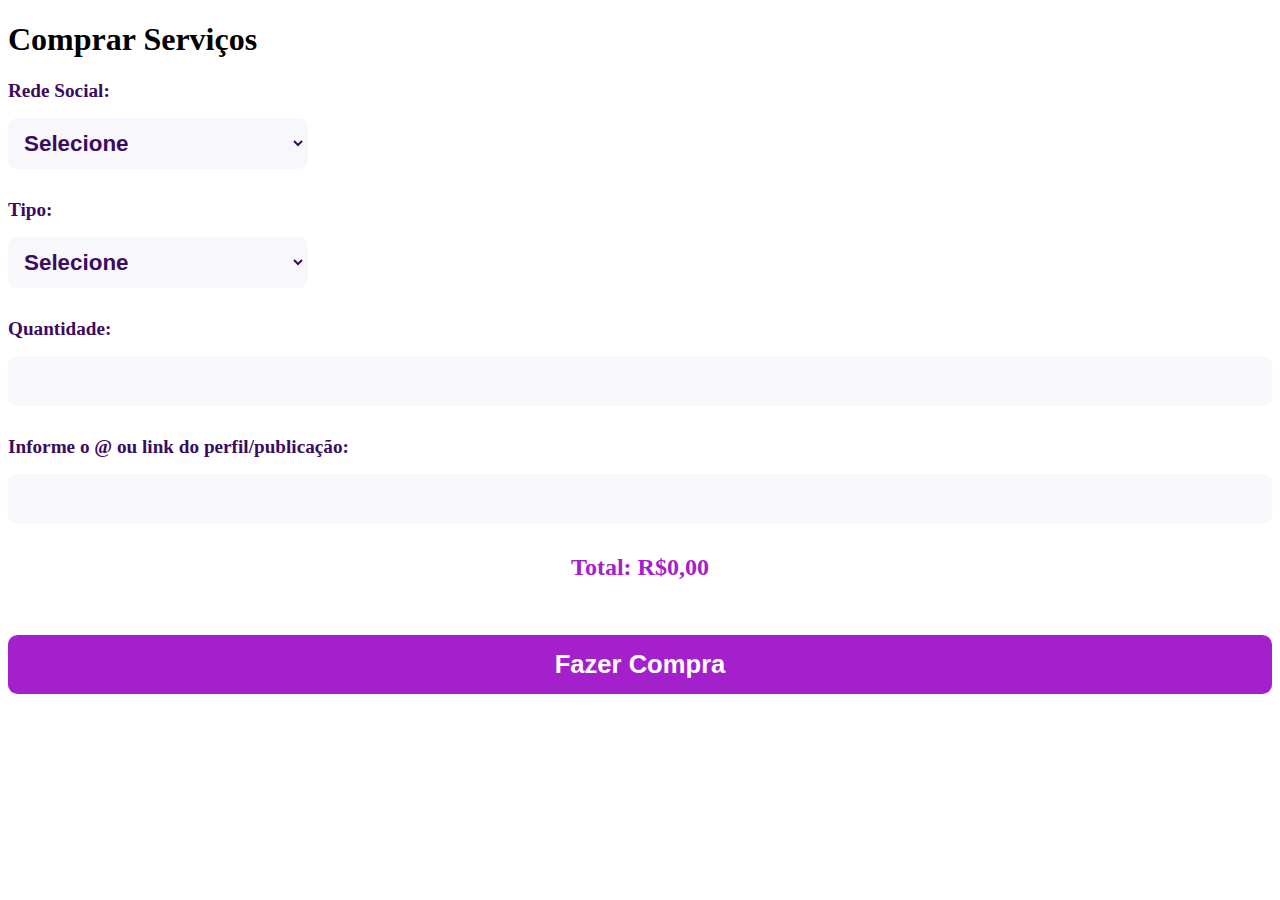
<file: comprar.html>
<!DOCTYPE html>
<html lang="pt-br">
<head>
    <meta charset="UTF-8">
    <meta name="viewport" content="width=device-width, initial-scale=1.0">
    <link rel="stylesheet" href="styles.css">
    <title>InstaTurbo - Comprar Serviços</title>
    <style>
        input, select, button { margin: 10px 0; padding: 10px; width: 300px; }
    </style>
</head>
<body>
    <h1>Comprar Serviços</h1>

    <label>Rede Social:</label>
    <select id="rede_social">
        <option value="">Selecione</option>
        <option>Instagram</option>
        <option>TikTok</option>
        <option>Kwai</option>
    </select>

    <label>Tipo:</label>
    <select id="tipo">
        <option value="">Selecione</option>
        <option>Seguidores</option>
        <option>Curtidas</option>
        <option>Visualizações</option>
    </select>

    <label>Quantidade:</label>
    <input type="number" id="quantidade" min="100">

    <label id="label_link">Informe o @ ou link do perfil/publicação:</label>
    <input type="text" id="link_perfil">

    <p id="total">Total: R$0,00</p>

    <button id="comprar">Fazer Compra</button>

    <script>
    const valoresPorTipo = {
        'Seguidores': 0.01,
        'Curtidas': 0.15,
        'Visualizações': 0.10
    };

    document.getElementById('quantidade').addEventListener('input', atualizarTotal);
    document.getElementById('tipo').addEventListener('change', () => {
        const tipo = document.getElementById('tipo').value;
        document.getElementById('label_link').textContent =
            tipo === 'Seguidores' ? 'Informe o @ ou link do perfil:' : 'Informe o link da publicação:';
        atualizarTotal();
    });

    function atualizarTotal() {
        const tipo = document.getElementById('tipo').value;
        const quantidade = parseInt(document.getElementById('quantidade').value) || 0;
        const valorUnitario = valoresPorTipo[tipo] || 0;
        const total = quantidade * valorUnitario;
        document.getElementById('total').textContent = `Total: R$${total.toFixed(2)}`;
    }

    document.getElementById('comprar').addEventListener('click', async () => {
        const redeSocial = document.getElementById('rede_social').value;
        const tipo = document.getElementById('tipo').value;
        const quantidade = parseInt(document.getElementById('quantidade').value);
        const linkPerfil = document.getElementById('link_perfil').value.trim();
        const valorUnitario = valoresPorTipo[tipo] || 0;
        const valorTotal = quantidade * valorUnitario;

        if (!redeSocial || !tipo || !quantidade || !linkPerfil) {
            alert('Preencha todos os campos!');
            return;
        }

        const response = await fetch('https://instaturbo-instaturbobrasil-python.up.railway.app/criar_pagamento', {
            method: 'POST',
            headers: {'Content-Type': 'application/json'},
            body: JSON.stringify({
                rede_social: redeSocial,
                tipo: tipo,
                quantidade: quantidade,
                valor_unitario: valorUnitario,
                valor_total: valorTotal,
                link_perfil: linkPerfil
            })
        });

        const data = await response.json();
        if (data.init_point) {
            window.location.href = data.init_point;
        } else {
            alert('Erro ao criar pagamento.');
        }
    });
</script>

</body>
</html>
</file>
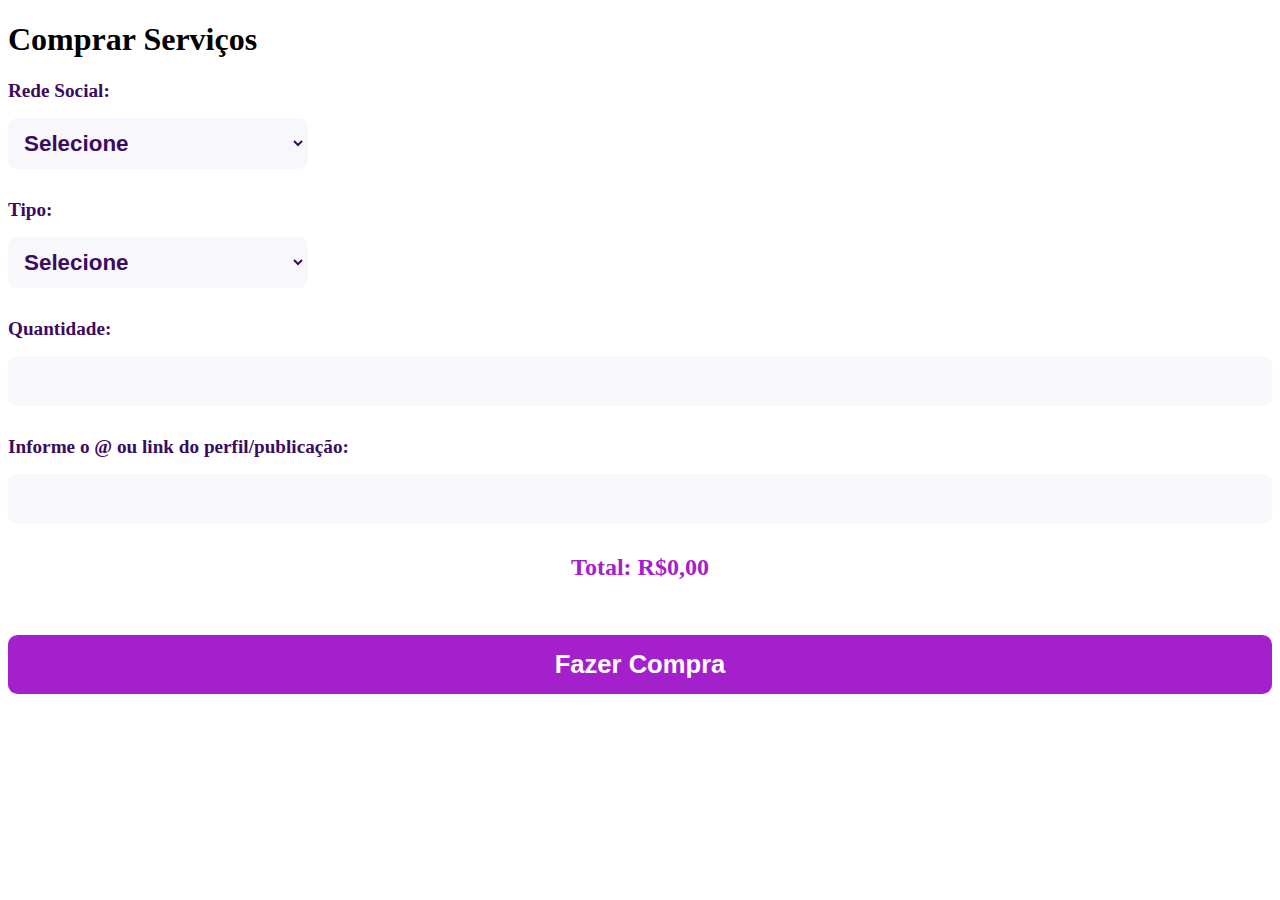
<file: templates/comprar.html>
<!DOCTYPE html>
<html lang="pt-br">
<head>
    <meta charset="UTF-8">
    <meta name="viewport" content="width=device-width, initial-scale=1.0">
    <link rel="stylesheet" href="/static/assets/style.css">
    <title>InstaTurbo - Comprar Serviços</title>
    <style>
        input, select, button { margin: 10px 0; padding: 10px; width: 300px; }
    </style>
</head>
<body>
    <h1>Comprar Serviços</h1>

    <label>Rede Social:</label>
    <select id="rede_social">
        <option value="">Selecione</option>
        <option>Instagram</option>
        <option>TikTok</option>
        <option>Kwai</option>
    </select>

    <label>Tipo:</label>
    <select id="tipo">
        <option value="">Selecione</option>
        <option>Seguidores</option>
        <option>Curtidas</option>
        <option>Visualizações</option>
    </select>

    <label>Quantidade:</label>
    <input type="number" id="quantidade" min="100">

    <label id="label_link">Informe o @ ou link do perfil/publicação:</label>
    <input type="text" id="link_perfil">

    <p id="total">Total: R$0,00</p>

    <button id="comprar">Fazer Compra</button>

    <script>
    const valoresPorTipo = {
        'Seguidores': 0.01,
        'Curtidas': 0.15,
        'Visualizações': 0.10
    };

    document.getElementById('quantidade').addEventListener('input', atualizarTotal);
    document.getElementById('tipo').addEventListener('change', () => {
        const tipo = document.getElementById('tipo').value;
        document.getElementById('label_link').textContent =
            tipo === 'Seguidores' ? 'Informe o @ ou link do perfil:' : 'Informe o link da publicação:';
        atualizarTotal();
    });

    function atualizarTotal() {
        const tipo = document.getElementById('tipo').value;
        const quantidade = parseInt(document.getElementById('quantidade').value) || 0;
        const valorUnitario = valoresPorTipo[tipo] || 0;
        const total = quantidade * valorUnitario;
        document.getElementById('total').textContent = `Total: R$${total.toFixed(2)}`;
    }

    document.getElementById('comprar').addEventListener('click', async () => {
        const redeSocial = document.getElementById('rede_social').value;
        const tipo = document.getElementById('tipo').value;
        const quantidade = parseInt(document.getElementById('quantidade').value);
        const linkPerfil = document.getElementById('link_perfil').value.trim();
        const valorUnitario = valoresPorTipo[tipo] || 0;
        const valorTotal = quantidade * valorUnitario;

        if (!redeSocial || !tipo || !quantidade || !linkPerfil) {
            alert('Preencha todos os campos!');
            return;
        }

        const response = await fetch('http://127.0.0.1:5000/criar_pagamento', {
            method: 'POST',
            headers: {'Content-Type': 'application/json'},
            body: JSON.stringify({
                rede_social: redeSocial,
                tipo: tipo,
                quantidade: quantidade,
                valor_unitario: valorUnitario,
                valor_total: valorTotal,
                link_perfil: linkPerfil
            })
        });

        const data = await response.json();
        if (data.init_point) {
            window.location.href = data.init_point;
        } else {
            alert('Erro ao criar pagamento.');
        }
    });
</script>

</body>
</html>
</file>
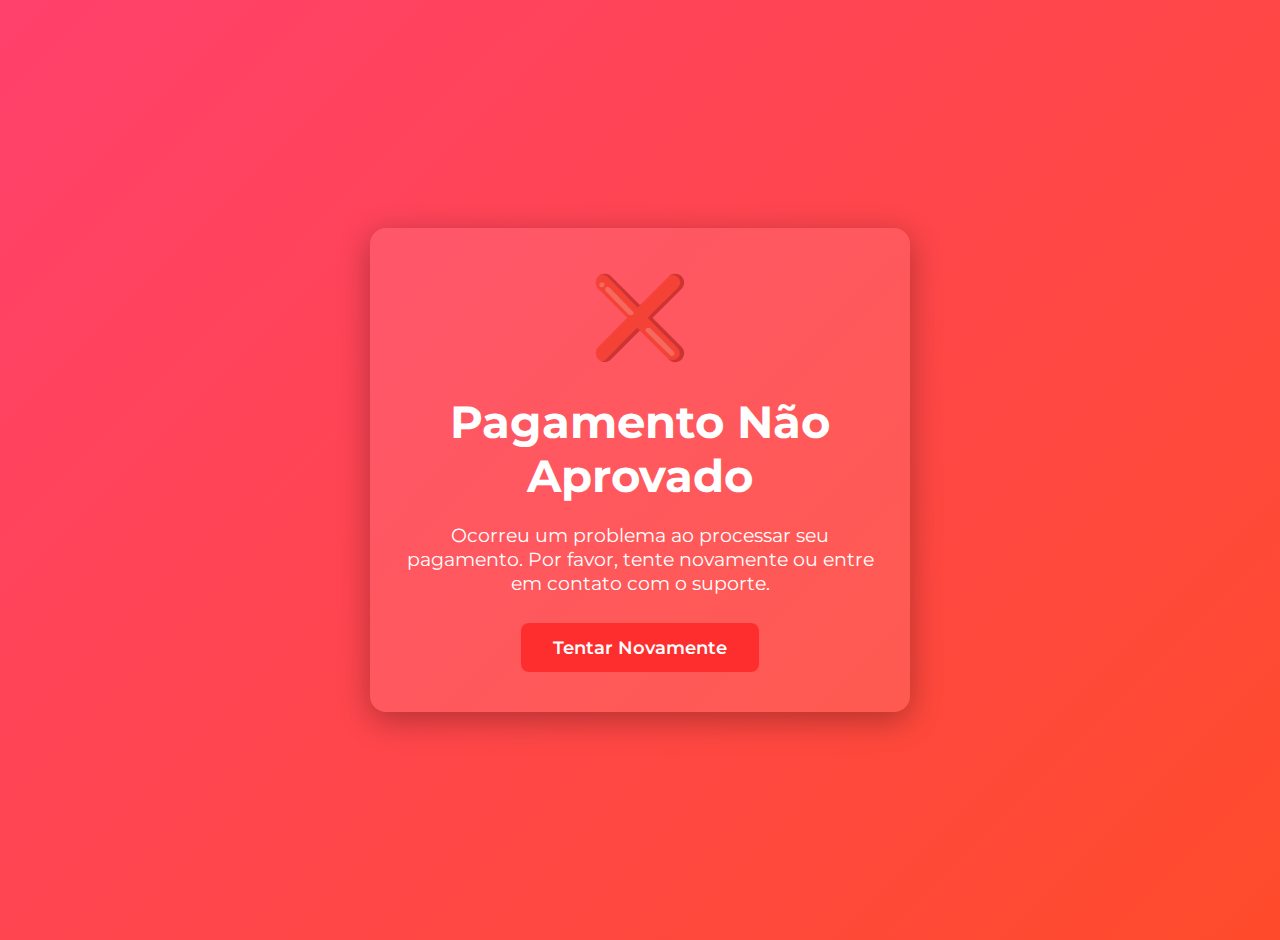
<file: templates/erro.html>
<!DOCTYPE html>
<html lang="pt-br">
<head>
<meta charset="UTF-8" />
<meta name="viewport" content="width=device-width, initial-scale=1" />
<title>Pagamento Não Aprovado - InstaTurbo</title>
<style>
  @import url('https://fonts.googleapis.com/css2?family=Montserrat:wght@400;700&display=swap');
  body {
    margin: 0;
    background: linear-gradient(135deg, #ff416c, #ff4b2b);
    font-family: 'Montserrat', sans-serif;
    color: #fff;
    display: flex;
    justify-content: center;
    align-items: center;
    height: 100vh;
    text-align: center;
    padding: 20px;
  }
  .container {
    background: rgba(255, 255, 255, 0.1);
    border-radius: 16px;
    padding: 40px 30px;
    max-width: 480px;
    box-shadow: 0 8px 32px rgba(0,0,0,0.3);
  }
  .icon {
    font-size: 80px;
    color: #ff2e2e; /* vermelho erro */
    margin-bottom: 20px;
  }
  h1 {
    font-weight: 700;
    font-size: 2.8rem;
    margin-bottom: 12px;
  }
  p {
    font-weight: 400;
    font-size: 1.2rem;
    margin-bottom: 28px;
  }
  a.button {
    display: inline-block;
    background-color: #ff2e2e;
    color: white;
    font-weight: 600;
    padding: 14px 32px;
    border-radius: 8px;
    text-decoration: none;
    font-size: 1.1rem;
    transition: background-color 0.3s ease;
  }
  a.button:hover {
    background-color: #cc2525;
  }
  @media (max-width: 480px) {
    .container {
      padding: 30px 20px;
    }
    h1 {
      font-size: 2.2rem;
    }
    .icon {
      font-size: 60px;
    }
  }
</style>
</head>
<body>
  <div class="container">
    <div class="icon">❌</div>
    <h1>Pagamento Não Aprovado</h1>
    <p>Ocorreu um problema ao processar seu pagamento. Por favor, tente novamente ou entre em contato com o suporte.</p>
    <a href="comprar.html" class="button">Tentar Novamente</a>
  </div>
</body>
</html>
</file>
<file: styles.css>
:root {
    --font-primary: 'Roboto', sans-serif;
    --color-background: #e2e6de;
    --BG-color-header: #a520cd;
    --BG-color-button: #a520cd;
    --Font-size-name-product-PC: 1.2rem;
    --Font-size-name-product-MB: 1.1rem;
}


/* Container para o formulário, centralizado e com max-width */
form {
    max-width: 550px;
    width: 100%;
    margin: 0 auto 40px auto;
    padding: 0 15px;
    box-sizing: border-box;
}

/* Labels */
label {
    display: block;
    margin-top: 20px;
    margin-bottom: 6px;
    font-weight: 700;
    font-size: 1.2rem;
    color: #3a0c61; /* tom escuro roxo para texto */
}

/* Inputs e selects no estilo do site */
input[type="text"],
input[type="number"],
select {
    width: 100%;
    padding: 10px 15px;
    font-size: 1.4rem;
    font-weight: 600;
    border-radius: 0.6rem;
    border: 2px solid transparent;
    background-color: #f8f7fb; /* fundo leve */
    color: #3a0c61;
    transition: border-color 0.3s ease, box-shadow 0.3s ease;
    box-sizing: border-box;
}

input[type="text"]:focus,
input[type="number"]:focus,
select:focus {
    border-color: var(--BG-color-button);
    box-shadow: 0 0 6px var(--BG-color-button);
    outline: none;
    background-color: #fff;
    color: #000;
}

/* Placeholder com cor mais clara */
input::placeholder,
select::placeholder {
    color: #a099ba;
    font-weight: 500;
}

/* Botão principal estilo original */
button#comprar {
    margin-top: 30px;
    width: 100%;
    padding: 15px 0;
    font-size: 1.6rem;
    font-weight: 700;
    background-color: var(--BG-color-button);
    border: none;
    border-radius: 0.6rem;
    color: #fff;
    cursor: pointer;
    transition: background-color 0.3s ease;
}

button#comprar:hover {
    background-color: #750e94;
}

/* Texto do total */
#total {
    margin-top: 20px;
    font-weight: 700;
    font-size: 1.5rem;
    color: var(--BG-color-button);
    text-align: center;
}

/* RESPONSIVO para mobile */
@media screen and (max-width: 480px) {
    form {
        padding: 0 10px;
        margin-bottom: 30px;
    }

    label {
        font-size: 1.1rem;
    }

    input[type="text"],
    input[type="number"],
    select {
        font-size: 1.3rem;
        padding: 10px 12px;
    }

    button#comprar {
        font-size: 1.4rem;
        padding: 12px 0;
    }

    #total {
        font-size: 1.4rem;
    }
}
</file>
<file: static/assets/style.css>
:root {
    --font-primary: 'Roboto', sans-serif;
    --color-background: #e2e6de;
    --BG-color-header: #a520cd;
    --BG-color-button: #a520cd;
    --Font-size-name-product-PC: 1.2rem;
    --Font-size-name-product-MB: 1.1rem;
}


/* Container para o formulário, centralizado e com max-width */
form {
    max-width: 550px;
    width: 100%;
    margin: 0 auto 40px auto;
    padding: 0 15px;
    box-sizing: border-box;
}

/* Labels */
label {
    display: block;
    margin-top: 20px;
    margin-bottom: 6px;
    font-weight: 700;
    font-size: 1.2rem;
    color: #3a0c61; /* tom escuro roxo para texto */
}

/* Inputs e selects no estilo do site */
input[type="text"],
input[type="number"],
select {
    width: 100%;
    padding: 10px 15px;
    font-size: 1.4rem;
    font-weight: 600;
    border-radius: 0.6rem;
    border: 2px solid transparent;
    background-color: #f8f7fb; /* fundo leve */
    color: #3a0c61;
    transition: border-color 0.3s ease, box-shadow 0.3s ease;
    box-sizing: border-box;
}

input[type="text"]:focus,
input[type="number"]:focus,
select:focus {
    border-color: var(--BG-color-button);
    box-shadow: 0 0 6px var(--BG-color-button);
    outline: none;
    background-color: #fff;
    color: #000;
}

/* Placeholder com cor mais clara */
input::placeholder,
select::placeholder {
    color: #a099ba;
    font-weight: 500;
}

/* Botão principal estilo original */
button#comprar {
    margin-top: 30px;
    width: 100%;
    padding: 15px 0;
    font-size: 1.6rem;
    font-weight: 700;
    background-color: var(--BG-color-button);
    border: none;
    border-radius: 0.6rem;
    color: #fff;
    cursor: pointer;
    transition: background-color 0.3s ease;
}

button#comprar:hover {
    background-color: #750e94;
}

/* Texto do total */
#total {
    margin-top: 20px;
    font-weight: 700;
    font-size: 1.5rem;
    color: var(--BG-color-button);
    text-align: center;
}

/* RESPONSIVO para mobile */
@media screen and (max-width: 480px) {
    form {
        padding: 0 10px;
        margin-bottom: 30px;
    }

    label {
        font-size: 1.1rem;
    }

    input[type="text"],
    input[type="number"],
    select {
        font-size: 1.3rem;
        padding: 10px 12px;
    }

    button#comprar {
        font-size: 1.4rem;
        padding: 12px 0;
    }

    #total {
        font-size: 1.4rem;
    }
}
</file>
